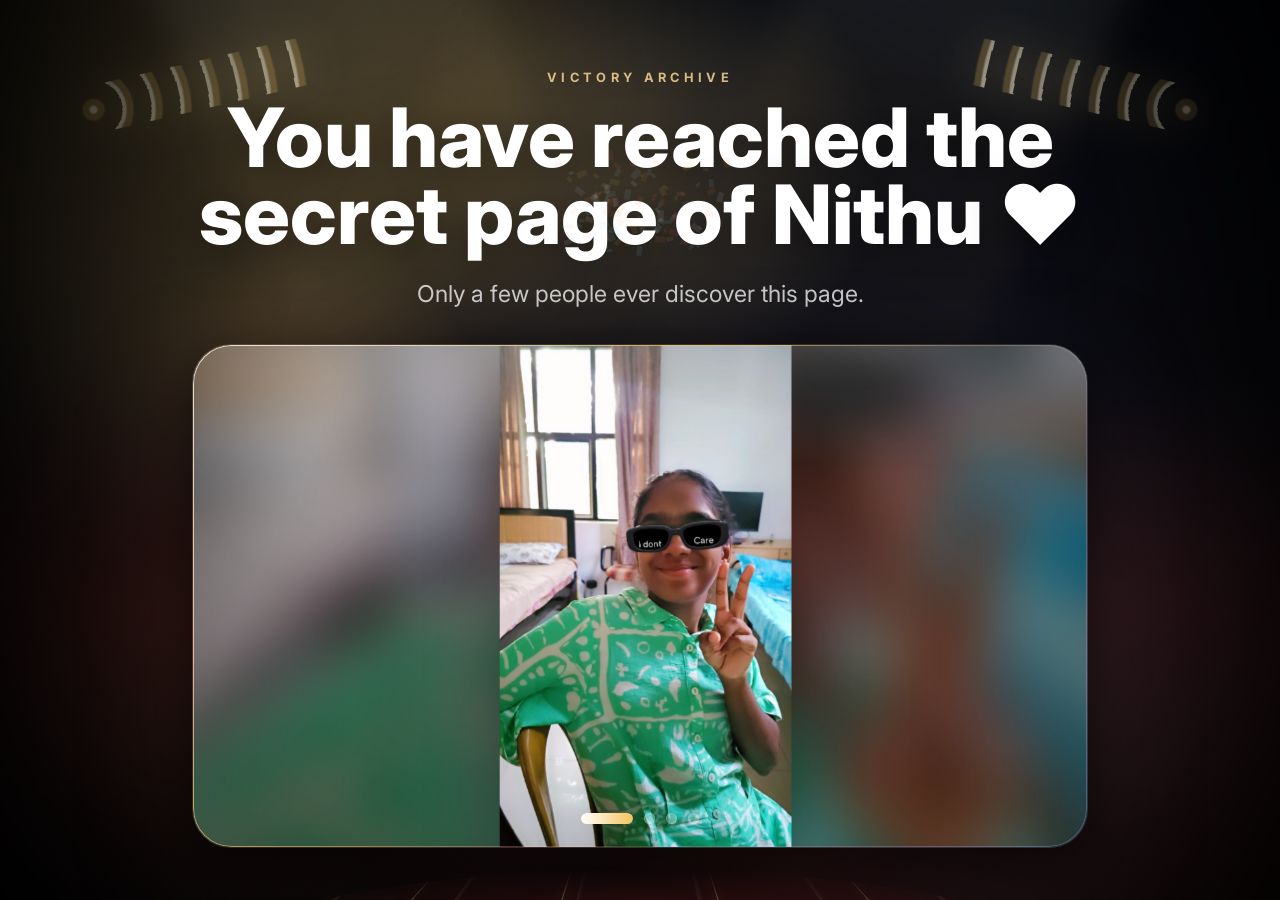
<file: victory/index.html>
<!DOCTYPE html>
<html lang="en">
<head>
  <script src="/analytics.js"></script>

  <meta charset="UTF-8">
  <meta name="viewport" content="width=device-width, initial-scale=1.0">
  <meta name="theme-color" content="#07080d">
  <title>Victory | Secret Page</title>

  <link rel="preconnect" href="https://fonts.googleapis.com">
  <link rel="preconnect" href="https://fonts.gstatic.com" crossorigin>
  <link href="https://fonts.googleapis.com/css2?family=Inter:wght@300;400;500;600;700;800&display=swap" rel="stylesheet">
  <link rel="stylesheet" href="style.css">
</head>
<body>
  <div class="stadium" aria-hidden="true">
    <div class="vignette"></div>
    <div class="aurora aurora-one"></div>
    <div class="aurora aurora-two"></div>
    <div class="track-perspective">
      <div class="track-lane lane-one"></div>
      <div class="track-lane lane-two"></div>
      <div class="track-lane lane-three"></div>
      <div class="track-lane lane-four"></div>
      <div class="track-sweep"></div>
    </div>
    <div class="beam beam-left"></div>
    <div class="beam beam-right"></div>
    <div class="stadium-lights lights-left"></div>
    <div class="stadium-lights lights-right"></div>
    <div class="fog fog-one"></div>
    <div class="fog fog-two"></div>
    <div class="particles" id="particles"></div>
    <div class="cursor-spotlight" id="cursorSpotlight"></div>
  </div>

  <main class="secret-stage">
    <section class="intro" aria-label="Secret victory page introduction">
      <p class="eyebrow">Victory Archive</p>
      <h1>You have reached the secret page of Nithu <span aria-label="heart">❤️</span></h1>
      <p class="subtitle">Only a few people ever discover this page.</p>
    </section>

    <section class="gallery-shell" id="galleryShell" aria-label="Victory photo slideshow">
      <div class="card-glow" aria-hidden="true"></div>
      <div class="photo-card" id="photoCard">
        <div class="reflection" aria-hidden="true"></div>
        <div class="slides" id="slides">
          <figure class="slide active" style="--photo: url('jai-ni.jpeg')">
            <img src="jai-ni.jpeg" alt="Nithu celebrating a victorious moment" draggable="false">
          </figure>
          <figure class="slide" style="--photo: url('jai-ni2.jpeg')">
            <img src="jai-ni2.jpeg" alt="Nithu smiling in a memorable victory photo" draggable="false">
          </figure>
          <figure class="slide" style="--photo: url('jai-ni3.jpeg')">
            <img src="jai-ni3.jpeg" alt="Nithu captured in a joyful secret-page memory" draggable="false">
          </figure>
          <figure class="slide" style="--photo: url('jai-ni4.jpeg')">
            <img src="jai-ni4.jpeg" alt="Nithu in a special photo from the hidden victory collection" draggable="false">
          </figure>
        </div>
      </div>

      <div class="slide-indicators" id="slideIndicators" aria-label="Slideshow position">
        <button class="indicator active" type="button" aria-label="Show photo 1" aria-current="true"></button>
        <button class="indicator" type="button" aria-label="Show photo 2"></button>
        <button class="indicator" type="button" aria-label="Show photo 3"></button>
        <button class="indicator" type="button" aria-label="Show photo 4"></button>
      </div>
    </section>
  </main>

  <canvas class="confetti-canvas" id="confettiCanvas" aria-hidden="true"></canvas>
  <script src="script.js"></script>
</body>
</html>
</file>
<file: victory/style.css>
:root {
  --gold: #f5c35b;
  --ember: #e96d35;
  --night: #07080d;
  --glass: rgba(255, 255, 255, 0.105);
  --shadow: rgba(0, 0, 0, 0.58);
}

* {
  box-sizing: border-box;
}

html {
  min-height: 100%;
  background: var(--night);
}

body {
  min-height: 100vh;
  margin: 0;
  overflow-x: hidden;
  font-family: Inter, -apple-system, BlinkMacSystemFont, "Segoe UI", sans-serif;
  color: #fff;
  background: var(--night);
}

button,
img {
  -webkit-tap-highlight-color: transparent;
}

/* Cinematic athletics background */
.stadium {
  position: fixed;
  inset: 0;
  overflow: hidden;
  background:
    radial-gradient(circle at 50% 18%, rgba(255, 216, 130, 0.22), transparent 25%),
    radial-gradient(circle at 20% 72%, rgba(233, 109, 53, 0.24), transparent 32%),
    radial-gradient(circle at 82% 76%, rgba(76, 169, 255, 0.14), transparent 30%),
    linear-gradient(180deg, #080b13 0%, #101018 42%, #210d12 68%, #08080d 100%);
  isolation: isolate;
}

.vignette {
  position: absolute;
  inset: -2px;
  z-index: 20;
  pointer-events: none;
  background:
    radial-gradient(circle at 50% 44%, transparent 0 44%, rgba(0, 0, 0, 0.45) 78%, rgba(0, 0, 0, 0.82) 100%),
    linear-gradient(90deg, rgba(0, 0, 0, 0.55), transparent 20% 80%, rgba(0, 0, 0, 0.55));
}

.aurora {
  position: absolute;
  width: 58vw;
  height: 58vw;
  min-width: 460px;
  min-height: 460px;
  border-radius: 999px;
  filter: blur(76px);
  opacity: 0.42;
  transform: translate3d(0, 0, 0);
  animation: breatheGlow 10s ease-in-out infinite alternate;
}

.aurora-one {
  top: -24vw;
  left: -14vw;
  background: rgba(245, 195, 91, 0.52);
}

.aurora-two {
  right: -16vw;
  bottom: -25vw;
  background: rgba(238, 79, 61, 0.44);
  animation-delay: -3s;
}

.track-perspective {
  position: absolute;
  left: 50%;
  bottom: -16vh;
  width: min(1120px, 128vw);
  height: 78vh;
  transform: translateX(-50%) perspective(820px) rotateX(64deg);
  transform-origin: center bottom;
  border-radius: 52% 52% 0 0;
  overflow: hidden;
  opacity: 0.86;
  background:
    linear-gradient(90deg, transparent 0 7%, rgba(255, 238, 184, 0.22) 7.2%, transparent 7.8% 24%, rgba(255, 238, 184, 0.18) 24.2%, transparent 24.9% 41%, rgba(255, 238, 184, 0.16) 41.2%, transparent 41.8% 58%, rgba(255, 238, 184, 0.16) 58.2%, transparent 58.9% 75%, rgba(255, 238, 184, 0.18) 75.2%, transparent 75.9% 92%, rgba(255, 238, 184, 0.22) 92.2%, transparent 93%),
    repeating-linear-gradient(0deg, rgba(255, 205, 119, 0.13) 0 2px, transparent 2px 66px),
    linear-gradient(90deg, rgba(122, 19, 31, 0.1), rgba(184, 40, 39, 0.34), rgba(122, 19, 31, 0.1));
  mask-image: linear-gradient(to top, #000 0 72%, transparent 100%);
}

.track-lane {
  position: absolute;
  top: -20%;
  bottom: -15%;
  width: 2px;
  background: linear-gradient(180deg, transparent, rgba(255, 242, 194, 0.82), transparent);
  box-shadow: 0 0 18px rgba(255, 210, 95, 0.5);
  animation: lanePulse 4.6s ease-in-out infinite;
}

.lane-one { left: 18%; }
.lane-two { left: 39%; animation-delay: -1s; }
.lane-three { right: 39%; animation-delay: -2s; }
.lane-four { right: 18%; animation-delay: -3s; }

.track-sweep {
  position: absolute;
  inset: 0;
  background: linear-gradient(0deg, transparent, rgba(255, 221, 142, 0.17), transparent);
  transform: translateY(88%);
  animation: trackSweep 5.8s linear infinite;
}

.beam {
  position: absolute;
  top: -16vh;
  width: 24vw;
  height: 88vh;
  opacity: 0.32;
  filter: blur(16px);
  transform-origin: top center;
  background: linear-gradient(180deg, rgba(216, 238, 255, 0.52), rgba(245, 195, 91, 0.18), transparent 72%);
  mix-blend-mode: screen;
  animation: beamDrift 12s ease-in-out infinite alternate;
}

.beam-left {
  left: 8vw;
  transform: rotate(-24deg);
}

.beam-right {
  right: 8vw;
  transform: rotate(24deg);
  animation-delay: -5s;
}

.stadium-lights {
  position: absolute;
  top: 7vh;
  width: 230px;
  height: 48px;
  opacity: 0.72;
  background: repeating-radial-gradient(circle at 14px 50%, rgba(255, 246, 213, 0.95) 0 3px, rgba(255, 211, 112, 0.38) 5px 10px, transparent 12px 29px);
  filter: drop-shadow(0 0 22px rgba(255, 220, 138, 0.72));
}

.lights-left {
  left: 6vw;
  transform: rotate(-13deg);
}

.lights-right {
  right: 6vw;
  transform: rotate(13deg) scaleX(-1);
}

.fog {
  position: absolute;
  left: -15vw;
  width: 130vw;
  height: 28vh;
  border-radius: 50%;
  opacity: 0.18;
  filter: blur(35px);
  background: linear-gradient(90deg, transparent, rgba(255, 255, 255, 0.32), transparent);
  animation: fogSlide 18s ease-in-out infinite alternate;
}

.fog-one { bottom: 8vh; }
.fog-two { bottom: 28vh; opacity: 0.1; animation-delay: -8s; }

.particles {
  position: absolute;
  inset: 0;
  overflow: hidden;
}

.particle {
  position: absolute;
  width: var(--size);
  height: var(--size);
  border-radius: 50%;
  background: rgba(255, 222, 148, 0.74);
  box-shadow: 0 0 18px rgba(255, 195, 91, 0.5);
  opacity: 0;
  animation: particleFloat var(--duration) linear infinite;
  animation-delay: var(--delay);
}

.cursor-spotlight {
  position: absolute;
  left: 0;
  top: 0;
  width: 520px;
  height: 520px;
  border-radius: 50%;
  pointer-events: none;
  opacity: 0;
  transform: translate3d(-50%, -50%, 0);
  background: radial-gradient(circle, rgba(255, 223, 154, 0.2), rgba(255, 105, 70, 0.07) 42%, transparent 70%);
  transition: opacity 240ms ease;
  mix-blend-mode: screen;
}

/* Foreground composition */
.secret-stage {
  position: relative;
  z-index: 4;
  min-height: 100vh;
  display: grid;
  place-items: center;
  gap: clamp(18px, 3.2vh, 34px);
  padding: clamp(28px, 4vw, 56px) clamp(16px, 4vw, 48px);
}

.intro {
  width: min(1050px, 100%);
  margin-top: min(2vh, 18px);
  text-align: center;
  text-wrap: balance;
  animation: riseIn 900ms cubic-bezier(0.16, 1, 0.3, 1) both;
}

.eyebrow {
  margin: 0 0 14px;
  font-size: clamp(0.72rem, 1vw, 0.86rem);
  font-weight: 700;
  letter-spacing: 0.34em;
  text-transform: uppercase;
  color: rgba(255, 220, 153, 0.82);
}

h1 {
  max-width: 1060px;
  margin: 0 auto;
  font-size: clamp(2.35rem, 6.4vw, 5.9rem);
  line-height: 0.94;
  font-weight: 800;
  letter-spacing: 0;
  text-shadow: 0 10px 42px rgba(0, 0, 0, 0.54);
}

.subtitle {
  margin: clamp(16px, 2.5vw, 24px) auto 0;
  font-size: clamp(1rem, 2vw, 1.45rem);
  line-height: 1.55;
  font-weight: 400;
  color: rgba(255, 255, 255, 0.76);
}

.gallery-shell {
  position: relative;
  width: min(70vw, 1080px);
  min-width: min(100%, 320px);
  animation: riseIn 1100ms 160ms cubic-bezier(0.16, 1, 0.3, 1) both;
  transform-style: preserve-3d;
}

.card-glow {
  position: absolute;
  inset: 8% 5% -7%;
  border-radius: 42px;
  background: radial-gradient(circle at 50% 45%, rgba(255, 192, 91, 0.42), rgba(230, 73, 51, 0.13) 45%, transparent 72%);
  filter: blur(28px);
  animation: cardBreath 4.8s ease-in-out infinite alternate;
}

.photo-card {
  position: relative;
  aspect-ratio: 16 / 9;
  overflow: hidden;
  border-radius: clamp(24px, 3vw, 42px);
  background: var(--glass);
  border: 1px solid transparent;
  box-shadow:
    0 42px 100px var(--shadow),
    0 12px 35px rgba(0, 0, 0, 0.34),
    inset 0 1px 0 rgba(255, 255, 255, 0.34);
  backdrop-filter: blur(28px) saturate(155%);
  transform: perspective(1200px) rotateX(var(--rx, 0deg)) rotateY(var(--ry, 0deg)) translateY(var(--float, 0));
  transition: transform 220ms ease, box-shadow 220ms ease;
}

.photo-card::before {
  content: "";
  position: absolute;
  inset: 0;
  z-index: 4;
  padding: 1px;
  border-radius: inherit;
  background: linear-gradient(135deg, rgba(255, 255, 255, 0.82), rgba(245, 195, 91, 0.7), rgba(255, 255, 255, 0.12), rgba(102, 183, 255, 0.38));
  mask: linear-gradient(#000 0 0) content-box, linear-gradient(#000 0 0);
  mask-composite: exclude;
  pointer-events: none;
}

.photo-card::after {
  content: "";
  position: absolute;
  inset: 0;
  z-index: 3;
  pointer-events: none;
  background:
    linear-gradient(180deg, rgba(255, 255, 255, 0.18), transparent 24%),
    radial-gradient(circle at 18% 12%, rgba(255, 255, 255, 0.23), transparent 22%),
    linear-gradient(90deg, rgba(0, 0, 0, 0.24), transparent 18% 80%, rgba(0, 0, 0, 0.24));
}

.photo-card:hover {
  box-shadow:
    0 52px 120px rgba(0, 0, 0, 0.64),
    0 18px 50px rgba(245, 195, 91, 0.16),
    inset 0 1px 0 rgba(255, 255, 255, 0.38);
}

.reflection {
  position: absolute;
  inset: -40% auto auto -16%;
  z-index: 5;
  width: 44%;
  height: 180%;
  pointer-events: none;
  opacity: 0.22;
  transform: rotate(24deg);
  background: linear-gradient(90deg, transparent, rgba(255, 255, 255, 0.64), transparent);
  animation: reflectionSweep 7.5s ease-in-out infinite;
}

.slides,
.slide,
.slide img {
  position: absolute;
  inset: 0;
  width: 100%;
  height: 100%;
}

.slide {
  margin: 0;
  opacity: 0;
  transition: opacity 1350ms ease;
  background: #111;
}

.slide.active {
  opacity: 1;
  z-index: 2;
}

.slide::before {
  content: "";
  position: absolute;
  inset: -26px;
  background-image: var(--photo);
  background-size: cover;
  background-position: center;
  filter: blur(26px) saturate(1.08) brightness(0.68);
  transform: scale(1.08);
  opacity: 0.86;
}

.slide img {
  display: block;
  object-fit: contain;
  object-position: center;
  transform: scale(0.985);
  will-change: transform;
  filter: drop-shadow(0 22px 34px rgba(0, 0, 0, 0.36));
}

.slide.active img {
  animation: kenBurns 5.8s ease-out forwards;
}

.slide-indicators {
  position: absolute;
  left: 0;
  right: 0;
  bottom: clamp(14px, 2.2vw, 24px);
  z-index: 12;
  display: flex;
  justify-content: center;
  gap: 11px;
  margin-top: 0;
}

.indicator {
  position: relative;
  width: 11px;
  height: 11px;
  padding: 0;
  border: 0;
  border-radius: 999px;
  overflow: hidden;
  cursor: pointer;
  background: rgba(255, 255, 255, 0.28);
  box-shadow: inset 0 0 0 1px rgba(255, 255, 255, 0.16);
  transition: width 420ms ease, background 420ms ease, transform 220ms ease;
}

.indicator::after {
  content: "";
  position: absolute;
  inset: 0;
  transform: scaleX(0);
  transform-origin: left;
  border-radius: inherit;
  background: linear-gradient(90deg, #fff, var(--gold));
}

.indicator.active {
  width: 52px;
  background: rgba(255, 255, 255, 0.2);
}

.indicator.active::after {
  animation: indicatorFill 5s linear forwards;
}

.indicator:hover {
  transform: translateY(-2px);
}

.confetti-canvas {
  position: fixed;
  inset: 0;
  z-index: 30;
  pointer-events: none;
}

@keyframes riseIn {
  from { opacity: 0; transform: translateY(26px) scale(0.985); }
  to { opacity: 1; transform: translateY(0) scale(1); }
}

@keyframes breatheGlow {
  from { transform: translate3d(0, 0, 0) scale(0.92); opacity: 0.28; }
  to { transform: translate3d(3vw, 2vh, 0) scale(1.08); opacity: 0.48; }
}

@keyframes lanePulse {
  0%, 100% { opacity: 0.25; transform: scaleY(0.92); }
  50% { opacity: 0.88; transform: scaleY(1.05); }
}

@keyframes trackSweep {
  from { transform: translateY(88%); }
  to { transform: translateY(-88%); }
}

@keyframes beamDrift {
  from { opacity: 0.2; filter: blur(18px); }
  to { opacity: 0.43; filter: blur(11px); }
}

@keyframes fogSlide {
  from { transform: translateX(-6vw); }
  to { transform: translateX(10vw); }
}

@keyframes particleFloat {
  0% { opacity: 0; transform: translate3d(0, 12vh, 0) scale(0.7); }
  12% { opacity: 0.72; }
  84% { opacity: 0.48; }
  100% { opacity: 0; transform: translate3d(var(--drift), -112vh, 0) scale(1.2); }
}

@keyframes cardBreath {
  from { opacity: 0.58; transform: scale(0.96); }
  to { opacity: 0.94; transform: scale(1.04); }
}

@keyframes reflectionSweep {
  0%, 36% { transform: translateX(-130%) rotate(24deg); }
  58%, 100% { transform: translateX(330%) rotate(24deg); }
}

@keyframes kenBurns {
  from { transform: scale(0.985) translate3d(0, 0, 0); }
  to { transform: scale(1.035) translate3d(0.6%, -0.4%, 0); }
}

@keyframes indicatorFill {
  from { transform: scaleX(0); }
  to { transform: scaleX(1); }
}

@media (max-width: 860px) {
  .secret-stage {
    align-content: center;
    padding: 34px 14px 28px;
  }

  .intro {
    margin-top: 0;
  }

  h1 {
    font-size: clamp(2.2rem, 11vw, 4.15rem);
    line-height: 1;
  }

  .subtitle {
    max-width: 28rem;
  }

  .gallery-shell {
    width: min(94vw, 620px);
  }

  .photo-card {
    aspect-ratio: 4 / 5;
    border-radius: 28px;
  }

  .stadium-lights {
    width: 170px;
    opacity: 0.48;
  }

  .track-perspective {
    width: 150vw;
    height: 62vh;
    bottom: -10vh;
  }

  .beam {
    width: 38vw;
    opacity: 0.22;
  }
}

@media (max-width: 420px) {
  .secret-stage {
    gap: 18px;
  }

  .eyebrow {
    letter-spacing: 0.24em;
  }

  .photo-card {
    aspect-ratio: 3 / 4;
    border-radius: 24px;
  }

  .indicator.active {
    width: 42px;
  }
}

@media (prefers-reduced-motion: reduce) {
  *,
  *::before,
  *::after {
    animation-duration: 0.001ms !important;
    animation-iteration-count: 1 !important;
    scroll-behavior: auto !important;
    transition-duration: 0.001ms !important;
  }

  .cursor-spotlight,
  .confetti-canvas {
    display: none;
  }
}


@media (min-width: 861px) and (max-height: 780px) {
  .secret-stage {
    gap: 14px;
    padding-top: 24px;
    padding-bottom: 18px;
  }

  .eyebrow {
    margin-bottom: 9px;
  }

  h1 {
    font-size: clamp(2.6rem, 5.2vw, 4.6rem);
    line-height: 0.96;
  }

  .subtitle {
    margin-top: 10px;
    font-size: clamp(0.95rem, 1.5vw, 1.12rem);
  }

  .gallery-shell {
    width: min(68vw, 980px);
  }

  .slide-indicators {
    bottom: 14px;
  }
}


@media (min-width: 861px) {
  body {
    overflow: hidden;
  }
}
</file>
